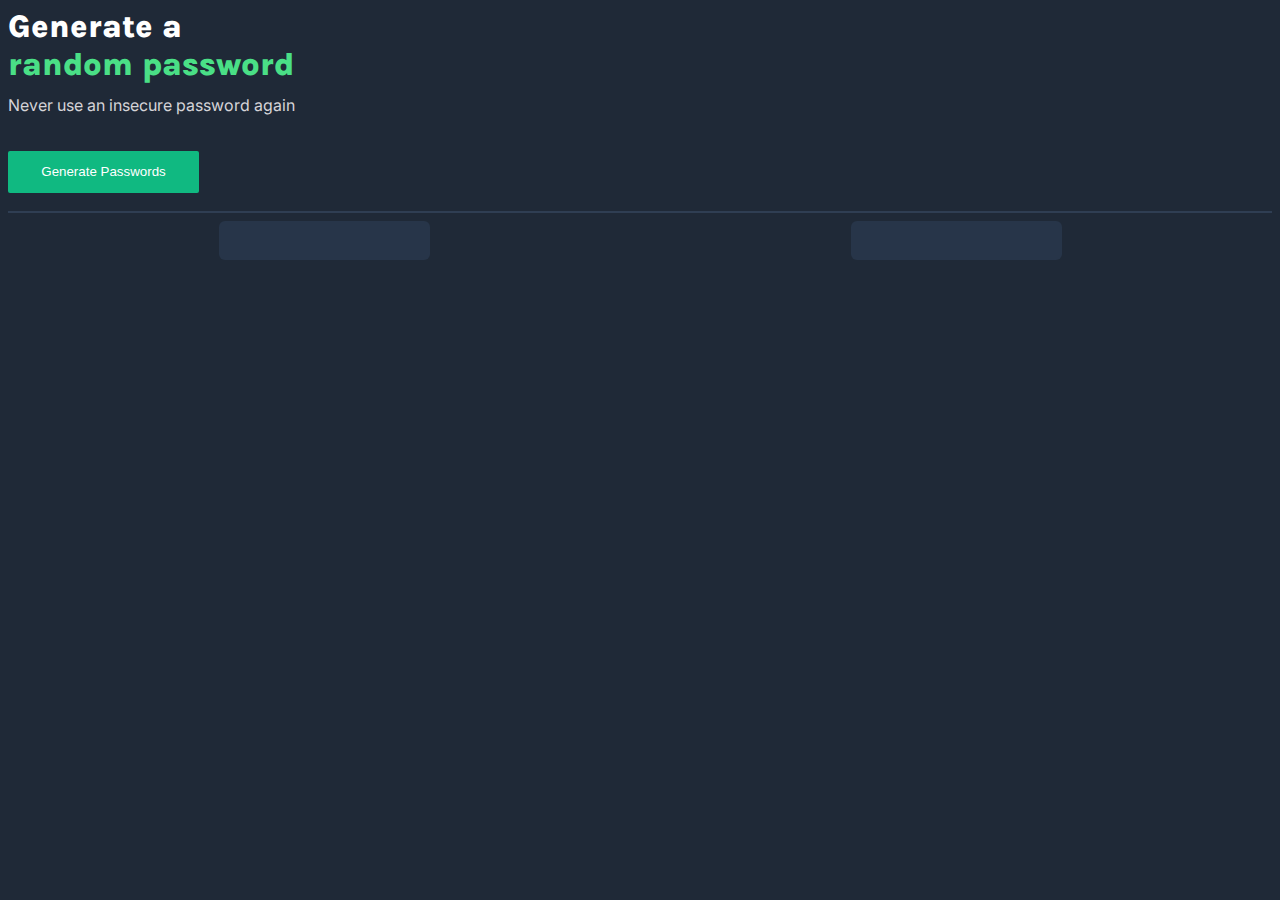
<file: password_generator/index.html>
<html>

<head>
    <link rel="stylesheet" href="index.css">
    <link rel="preconnect" href="https://fonts.googleapis.com">
    <link rel="preconnect" href="https://fonts.gstatic.com" crossorigin>
    <link
        href="https://fonts.googleapis.com/css2?family=Inter:wght@400;700;800&family=Karla:wght@400;700;800&display=swap"
        rel="stylesheet">
</head>

<body>
    <h1 id='h1-top'>Generate a</h1>
    <h1 id='h1-bottom'>random password</h1>
    <p>Never use an insecure password again</p>
    <button id='generate-pw' onclick="generatePasswords()">Generate Passwords</button>
    <hr>
    <div id='container-pw'>
        <div id='pw-1'></div>
        <div id='pw-2'></div>
    </div>
    <script src="index.js"></script>
</body>

</html>
</file>
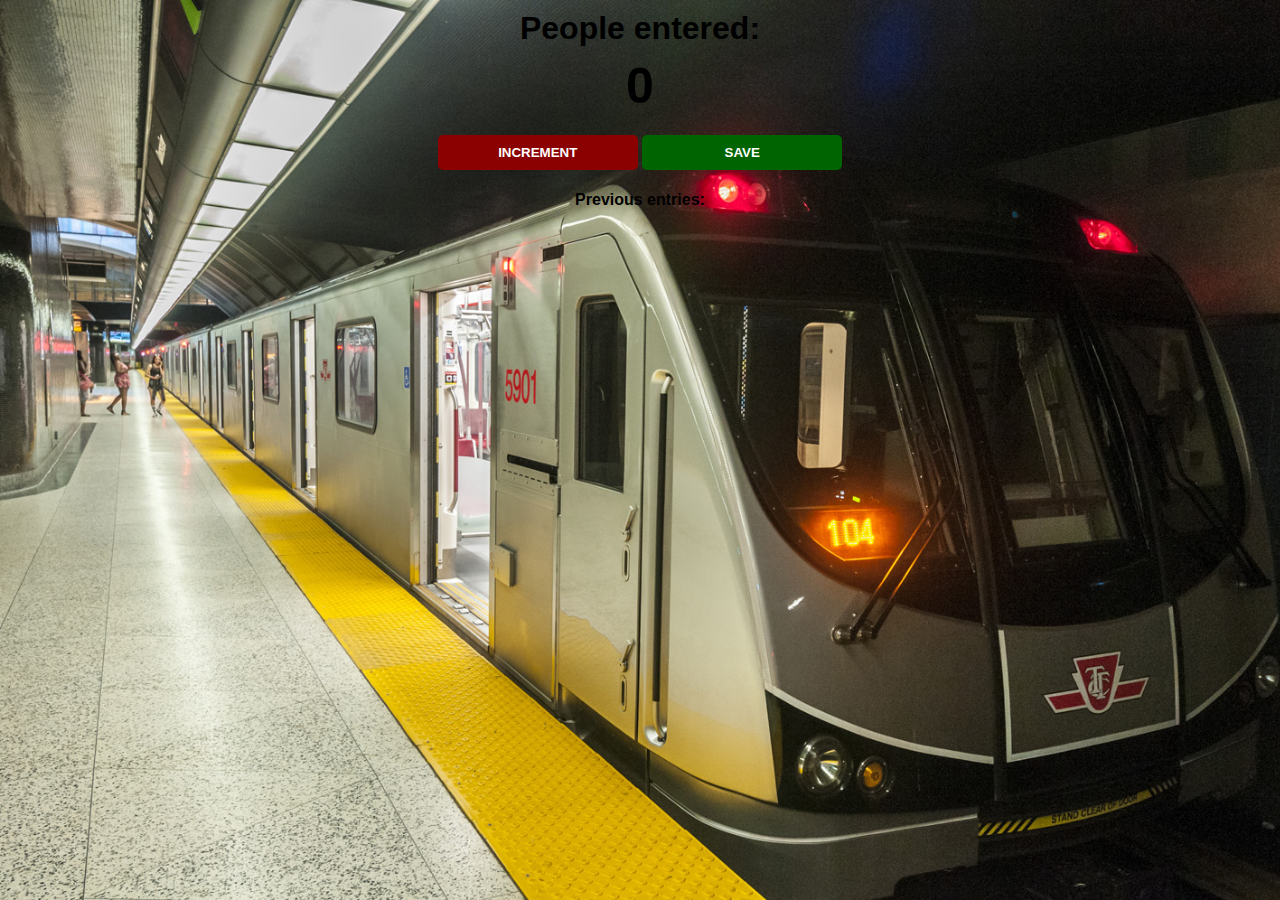
<file: subway_counter/index.html>
<html>

<head>
    <link rel="stylesheet" href="index.css">
</head>

<body>
    <h1>People entered:</h1>
    <h2 id="count-el">0</h2>
    <button id="increment-btn" onclick="increment()">INCREMENT</button>
    <button id="save-btn" onclick="save()">SAVE</button>
    <p id="save-el">Previous entries: </p>
    <script src="index.js">
        nnerText
    </script>
</body>

</html>
</file>
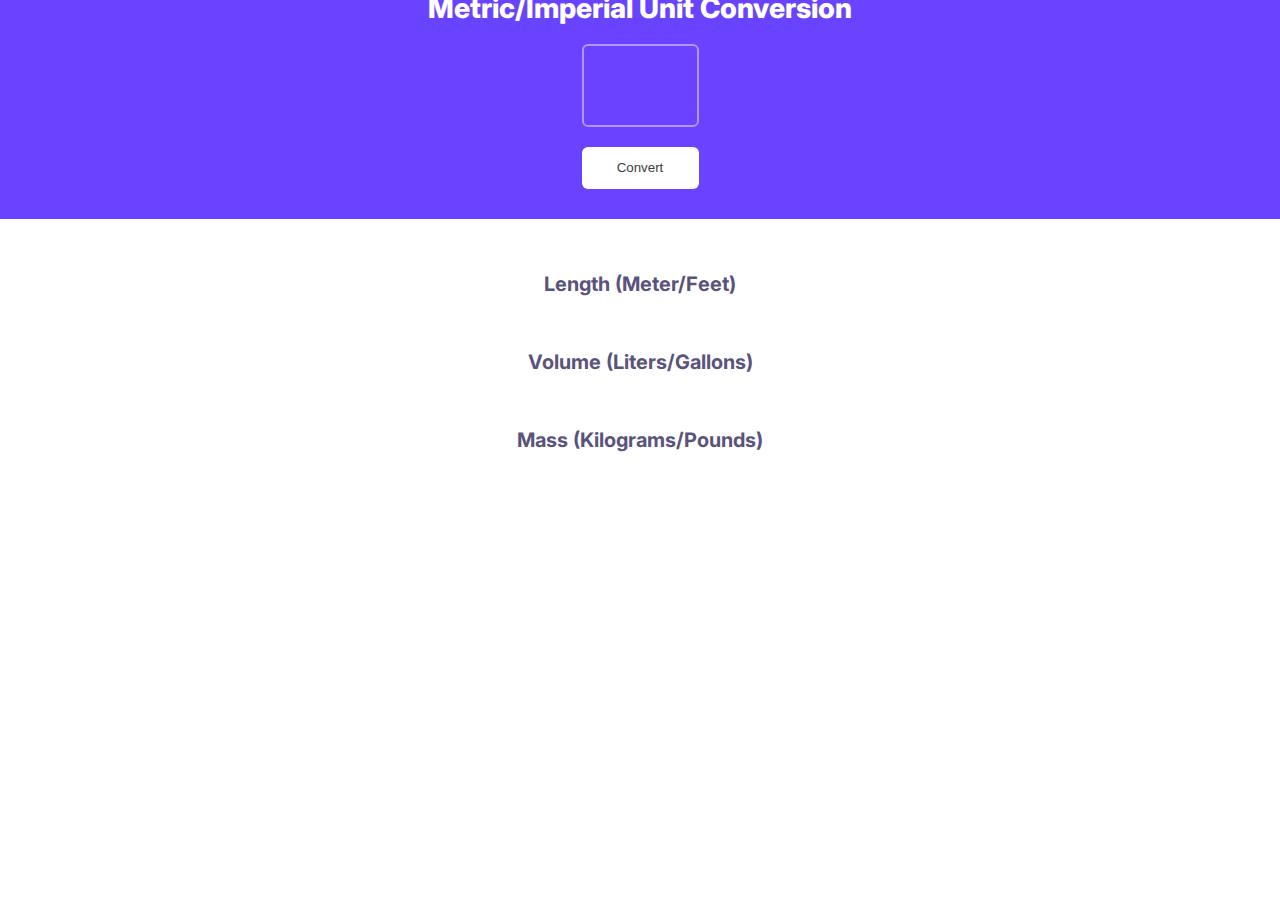
<file: unit_converter/index.html>
<html>

<head>
    <link rel="stylesheet" href="index.css">
    <link rel="preconnect" href="https://fonts.googleapis.com">
    <link rel="preconnect" href="https://fonts.gstatic.com" crossorigin>
    <link href="https://fonts.googleapis.com/css2?family=Inter:wght@300;400;500;600;700;800&display=swap"
        rel="stylesheet">
</head>

<body>
    <div id='header-div'>
        <h1 id='title'>Metric/Imperial Unit Conversion</h1>
        <input type='number' id='unit-input' min='0'>
        <br>
        <div id='btn-container'>
            <button onclick='convert()' id='convert-btn'>Convert</button>
        </div>
    </div>
    <div id='results-div'>
        <h1 class='converter-title' id='convert-length'>Length (Meter/Feet)</h1>
        <p class='converted' id='converted-length'></p>
        <h1 class='converter-title' id='convert-volume'>Volume (Liters/Gallons)</h1>
        <p class='converted' id='converted-volume'></p>
        <h1 class='converter-title' id='convert-mass'>Mass (Kilograms/Pounds)</h1>
        <p class='converted' id='converted-mass'></p>
    </div>
    <script src="index.js"></script>
</body>

</html>
</file>
<file: password_generator/index.css>
body {
    background: #1F2937;
    font-family: "Inter", sans-serif;
    font-weight: regular;
    color: #d5d4d8;
}

h1 {
    font-family: 'Karla', sans-serif;
    font-weight: 800;
}

#h1-top {
    color: white;
    margin-bottom: -20px;
}

#h1-bottom {
    color: #4ADF86;
}

p {
    margin-top: -10px
}

hr {
    border: .5px solid #2F3E53;
}

button {
    background: #10B981;
    border: none;
    border-radius: 2px;
    color: white;
    width: 191px;
    height: 42px;
    margin-top: 20px;
    margin-bottom: 10px;
}

#container-pw {
    display: flex;
    justify-content: space-around;
}

#pw-1 {
    background: #273549;
    width: 211px;
    height: 39px;
    border-radius: 6px;
    text-align: center;
    line-height: 39px;
    color: #55F991;
}

#pw-2 {
    background: #273549;
    height: 39px;
    width: 211px;
    border-radius: 6px;
    text-align: center;
    line-height: 39px;
    color: #55F991;
}
</file>
<file: subway_counter/index.css>
body {
    background-image: url("toronto_subway.jpg");
    background-size: cover;
    font-family: -apple-system, BlinkMacSystemFont, 'Segoe UI', Roboto, Oxygen, Ubuntu, Cantarell, 'Open Sans', 'Helvetica Neue', sans-serif;
    font-weight: bold;
    text-align: center;
}

h1 {
    margin-top: 10px;
    margin-bottom: 10px;
}

h2 {
    font-size: 50px;
    margin-top: 0;
    margin-bottom: 20px;
}

button {
    border: none;
    padding-top: 10px;
    padding-bottom: 10px;
    color: white;
    font-weight: bold;
    width: 200px;
    margin-bottom: 5px;
    border-radius: 5px;
}

#increment-btn {
    background: darkred;
}

#save-btn {
    background: darkgreen;
}
</file>
<file: unit_converter/index.css>
body {
    margin: -19px;
    font-family: 'Inter', sans-serif;
}

input::-webkit-outer-spin-button,
input::-webkit-inner-spin-button {
    -webkit-appearance: none;
    margin: 0;
}

#header-div {
    color: white;
    background: #6943FF;
    align-items: center;
    padding-bottom: 30px;
    padding-top: 0px;
    margin-top: 0px;
}

#title {
    font-weight: 800;
    text-align: center;
    font-size: 28px;
    padding-top: 10px;
}

#unit-input {
    font-weight: 800;
    display: block;
    margin: auto;
    height: 83px;
    width: 117px;
    border: 2px solid #B295FF;
    border-radius: 6px;
    background: #6943FF;
    color: white;
    text-align: center;
    font-size: 58px;
}

#btn-container {
    display: flex;
    justify-content: center;
}

#convert-btn {
    background: white;
    color: #3D3D3D;
    font-weight: 500px;
    border: none;
    width: 117px;
    height: 42px;
    border-radius: 6px;
}

#results-div {
    text-align: center;

}

.converter-title {
    font-weight: 600px;
    color: #5A537B;
    font-size: 20px;
    padding-top: 40px;
}

.converted {
    color: #353535;
    font-size: 14px;
    text-align: center;
}

#converted-mass {
    padding-bottom: 30px;
}
</file>
